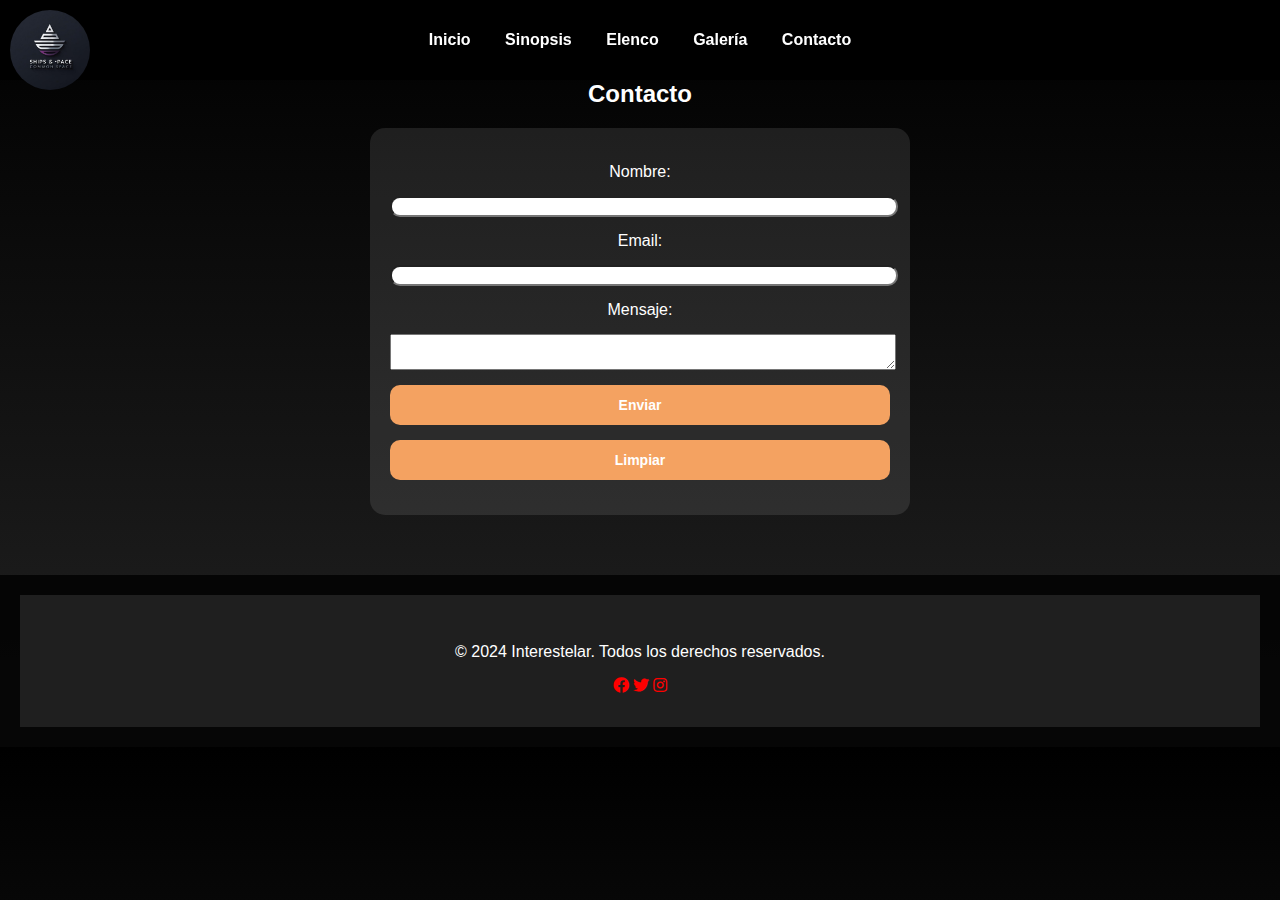
<file: Contacto.html>
<!DOCTYPE html>
<html lang="es">
<head>
    <meta charset="UTF-8">
    <meta name="viewport" content="width=device-width, initial-scale=1.0">
    <title>Interstellar - Página Oficial</title>
    <link rel="icon" type="image/png" href="img/logo.png">
    <link rel="stylesheet" href="css/style.css">
    <link href="https://fonts.googleapis.com/css2?family=Roboto:wght@400;700&display=swap" rel="stylesheet">
    <link rel="stylesheet" href="https://cdnjs.cloudflare.com/ajax/libs/font-awesome/5.15.4/css/all.min.css">
</head>
<body>
    <header>
        <img src="img/logo.png" alt="logo" class="logo">
        <nav>
            <ul>
                <li><a href="Inicio.html">Inicio</a></li>
                <li><a href="Sinopsis.html">Sinopsis</a></li>
                <li><a href="Elenco.html">Elenco</a></li>
                <li><a href="Galeria.html">Galería</a></li>
                <li><a href="Contacto.html">Contacto</a></li>
            </ul>
        </nav>
    </header>

    <section id="contacto">
        <h2>Contacto</h2>
        <form id="contacto" class="contacto">
            <label for="nombre">Nombre:</label>
            <input type="text" id="nombre" name="nombre" required>
            
            <label for="email">Email:</label>
            <input type="email" id="email" name="email" required>
            
            <label for="mensaje">Mensaje:</label>
            <textarea id="mensaje" name="mensaje" required></textarea>
            
            <button type="submit">Enviar</button>
            <button type="reset">Limpiar</button>
        </form>
    </section>

    <footer>
        <div class="footer-content">
            <p>&copy; 2024 Interestelar. Todos los derechos reservados.</p>
            <div class="social-links">
                <a href="#"><i class="fab fa-facebook"></i></a>
                <a href="#"><i class="fab fa-twitter"></i></a>
                <a href="#"><i class="fab fa-instagram"></i></a>
            </div>
        </div>
    </footer>

    <script src="js/script.js"></script>
</body>
</html>
</file>
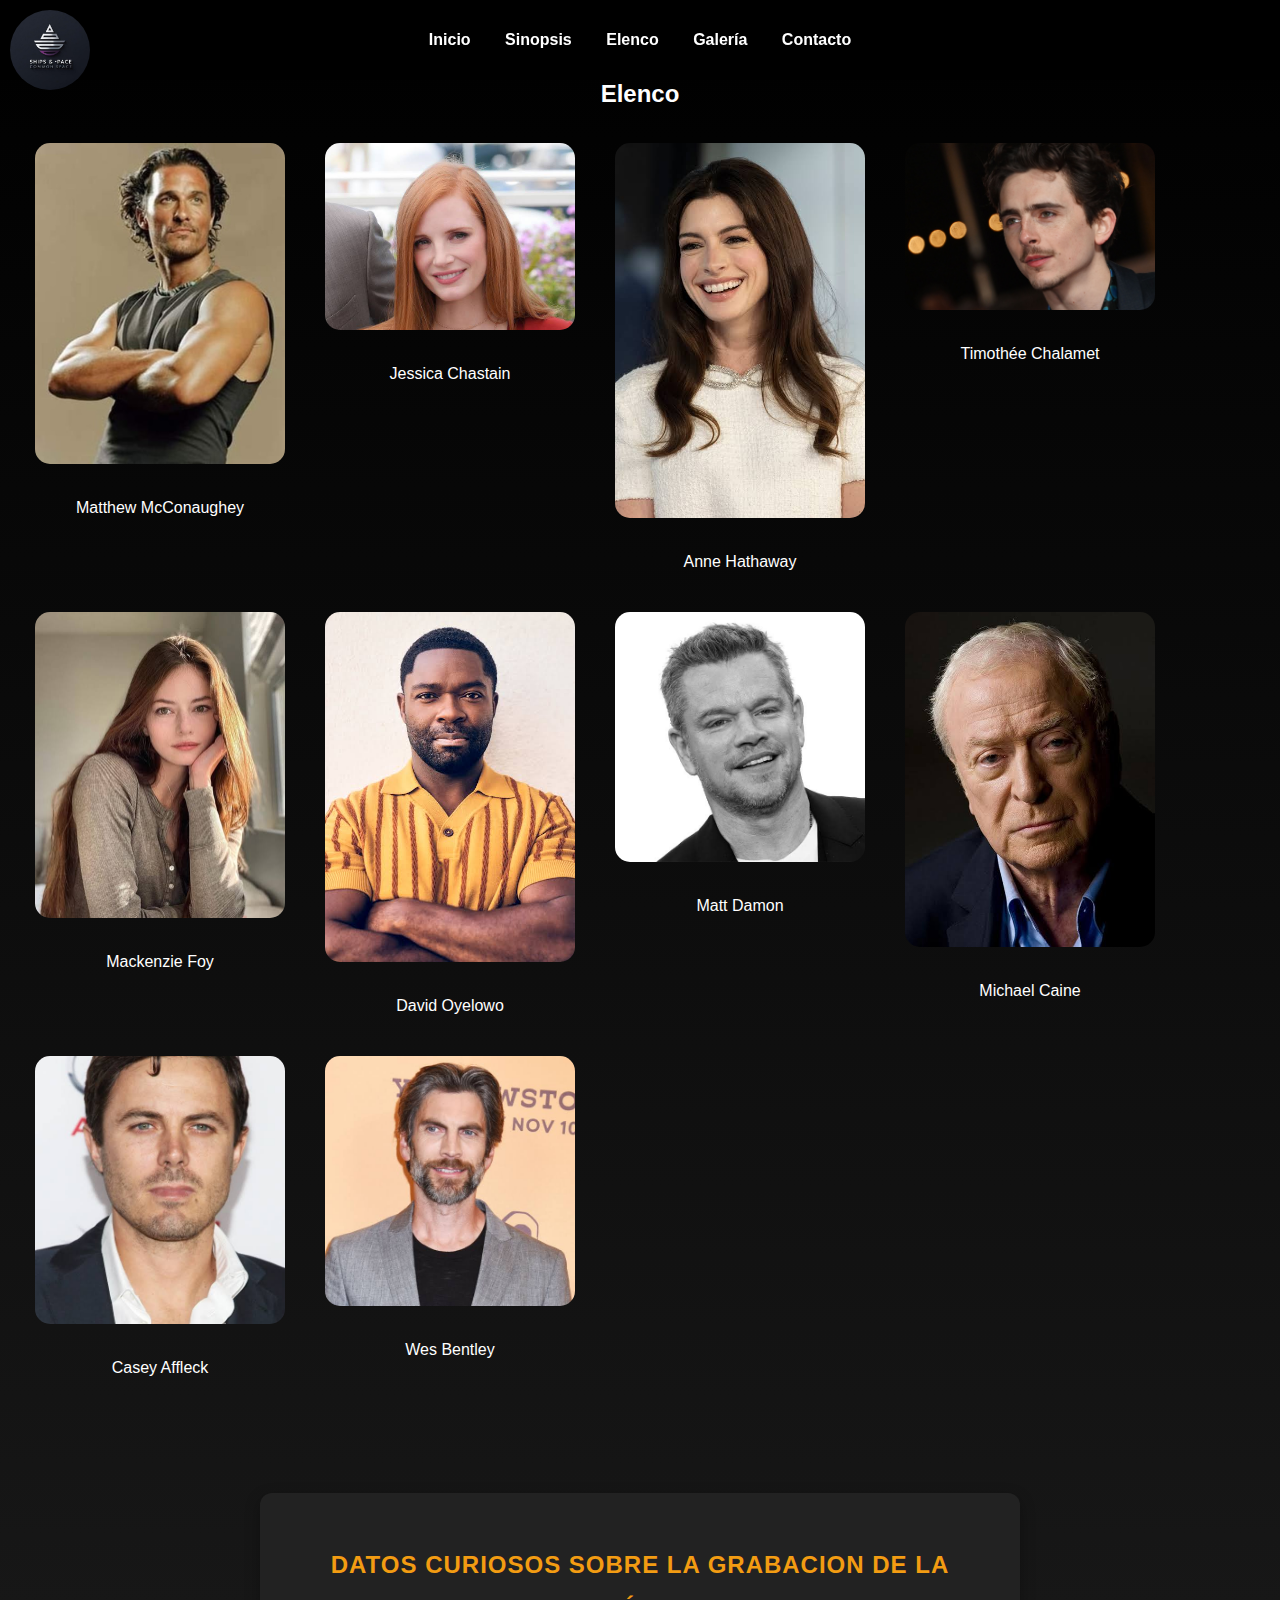
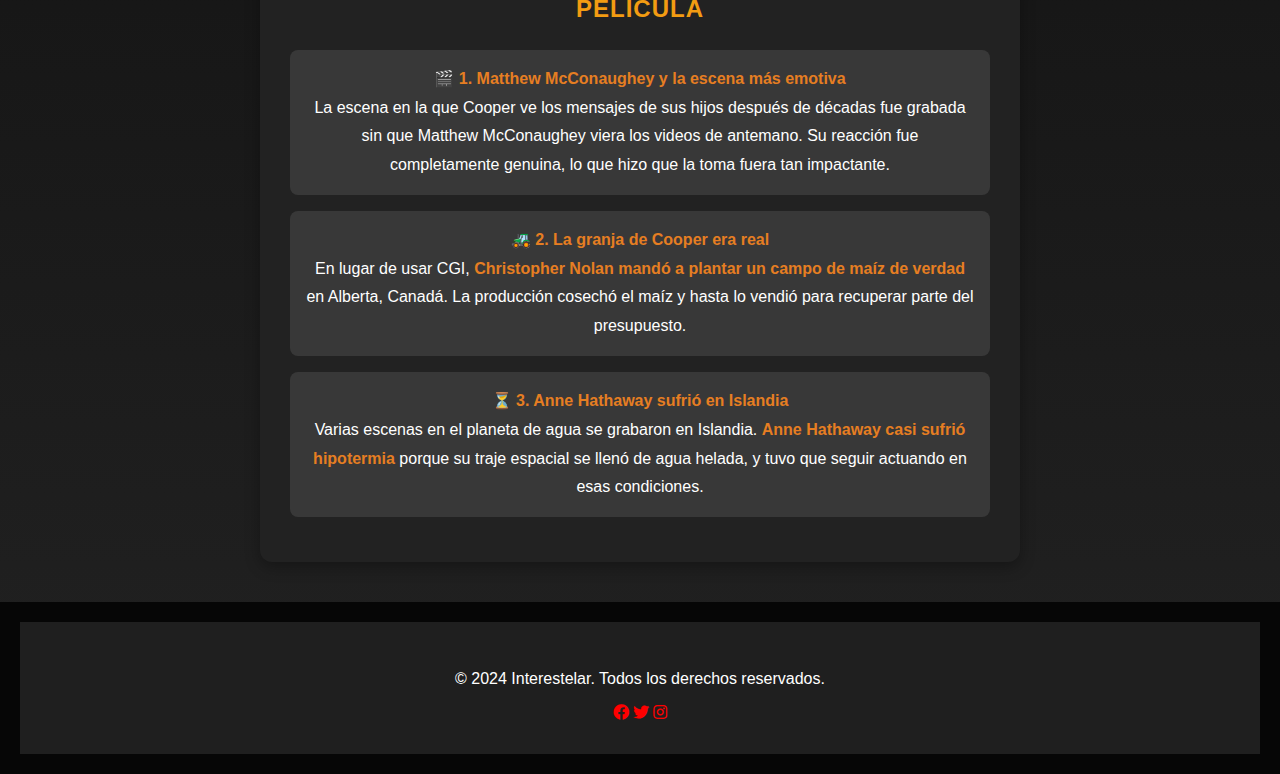
<file: Elenco.html>
<!DOCTYPE html>
<html lang="es">
<head>
    <meta charset="UTF-8">
    <meta name="viewport" content="width=device-width, initial-scale=1.0">
    <title>Interstellar - Página Oficial</title>
    <link rel="icon" type="image/png" href="img/logo.png">
    <link rel="stylesheet" href="css/style.css">
    <link href="https://fonts.googleapis.com/css2?family=Roboto:wght@400;700&display=swap" rel="stylesheet">
    <link rel="stylesheet" href="https://cdnjs.cloudflare.com/ajax/libs/font-awesome/5.15.4/css/all.min.css">
</head>
<body>
    <header>
        <img src="img/logo.png" alt="logo" class="logo">
        <nav>
            <ul>
                <li><a href="Inicio.html">Inicio</a></li>
                <li><a href="Sinopsis.html">Sinopsis</a></li>
                <li><a href="Elenco.html">Elenco</a></li>
                <li><a href="Galeria.html">Galería</a></li>
                <li><a href="Contacto.html">Contacto</a></li>
            </ul>
        </nav>
    </header>

    <section id="elenco" class="elenco">
        <h2>Elenco</h2>
        <div class="contenedor-actores">
            <div class="actor">
                <img src="img/prota.jpg" alt="Interstellar">
                <p>Matthew McConaughey</p>
            </div>
            <div class="actor">
                <img src="img/prota2jpg.jpg" alt="Interstellar">
                <p>Jessica Chastain</p>
            </div>
            <div class="actor">
                <img src="img/prota3.jpg" alt="Interstellar">
                <p>Anne Hathaway</p>
            </div>
            <div class="actor">
                <img src="img/prota4.jpg" alt="Interstellar">
                <p>Timothée Chalamet</p>
            </div>
            <div class="actor">
                <img src="img/prota5.jpg" alt="Interstellar">
                <p>Mackenzie Foy</p>
            </div>
            <div class="actor">
                <img src="img/prota6.jpg" alt="Interstellar">
                <p>David Oyelowo</p>
            </div>
            <div class="actor">
                <img src="img/prota7.jpg" alt="Interstellar">
                <p>Matt Damon</p>
            </div>
            <div class="actor">
                <img src="img/prota8.jpg" alt="Interstellar">
                <p>Michael Caine</p>
            </div>
            <div class="actor">
                <img src="img/prota9.jpg" alt="Interstellar">
                <p>Casey Affleck</p>
            </div>
            <div class="actor">
                <img src="img/prota10.jpg" alt="Interstellar">
                <p>Wes Bentley</p>
            </div>
        </div>
    </section>

    <section id="sinopsis">
        <h2>Datos curiosos sobre la grabacion de la película</h2>
        <p>🎬 <strong>1. Matthew McConaughey y la escena más emotiva</strong><br>  
            La escena en la que Cooper ve los mensajes de sus hijos después de décadas fue grabada sin que Matthew McConaughey viera los videos de antemano. Su reacción fue completamente genuina, lo que hizo que la toma fuera tan impactante.  
            </p>
            
            <p>🚜 <strong>2. La granja de Cooper era real</strong><br>  
            En lugar de usar CGI, <strong>Christopher Nolan mandó a plantar un campo de maíz de verdad</strong> en Alberta, Canadá. La producción cosechó el maíz y hasta lo vendió para recuperar parte del presupuesto.  
            </p>
            
            <p>⏳ <strong>3. Anne Hathaway sufrió en Islandia</strong><br>  
            Varias escenas en el planeta de agua se grabaron en Islandia. <strong>Anne Hathaway casi sufrió hipotermia</strong> porque su traje espacial se llenó de agua helada, y tuvo que seguir actuando en esas condiciones.  
            </p>
    </section>

    <footer>
        <div class="footer-content">
            <p>&copy; 2024 Interestelar. Todos los derechos reservados.</p>
            <div class="social-links">
                <a href="#"><i class="fab fa-facebook"></i></a>
                <a href="#"><i class="fab fa-twitter"></i></a>
                <a href="#"><i class="fab fa-instagram"></i></a>
            </div>
        </div>
    </footer>

    <script href="js/script.js"></script>
</body>
</html>
</file>
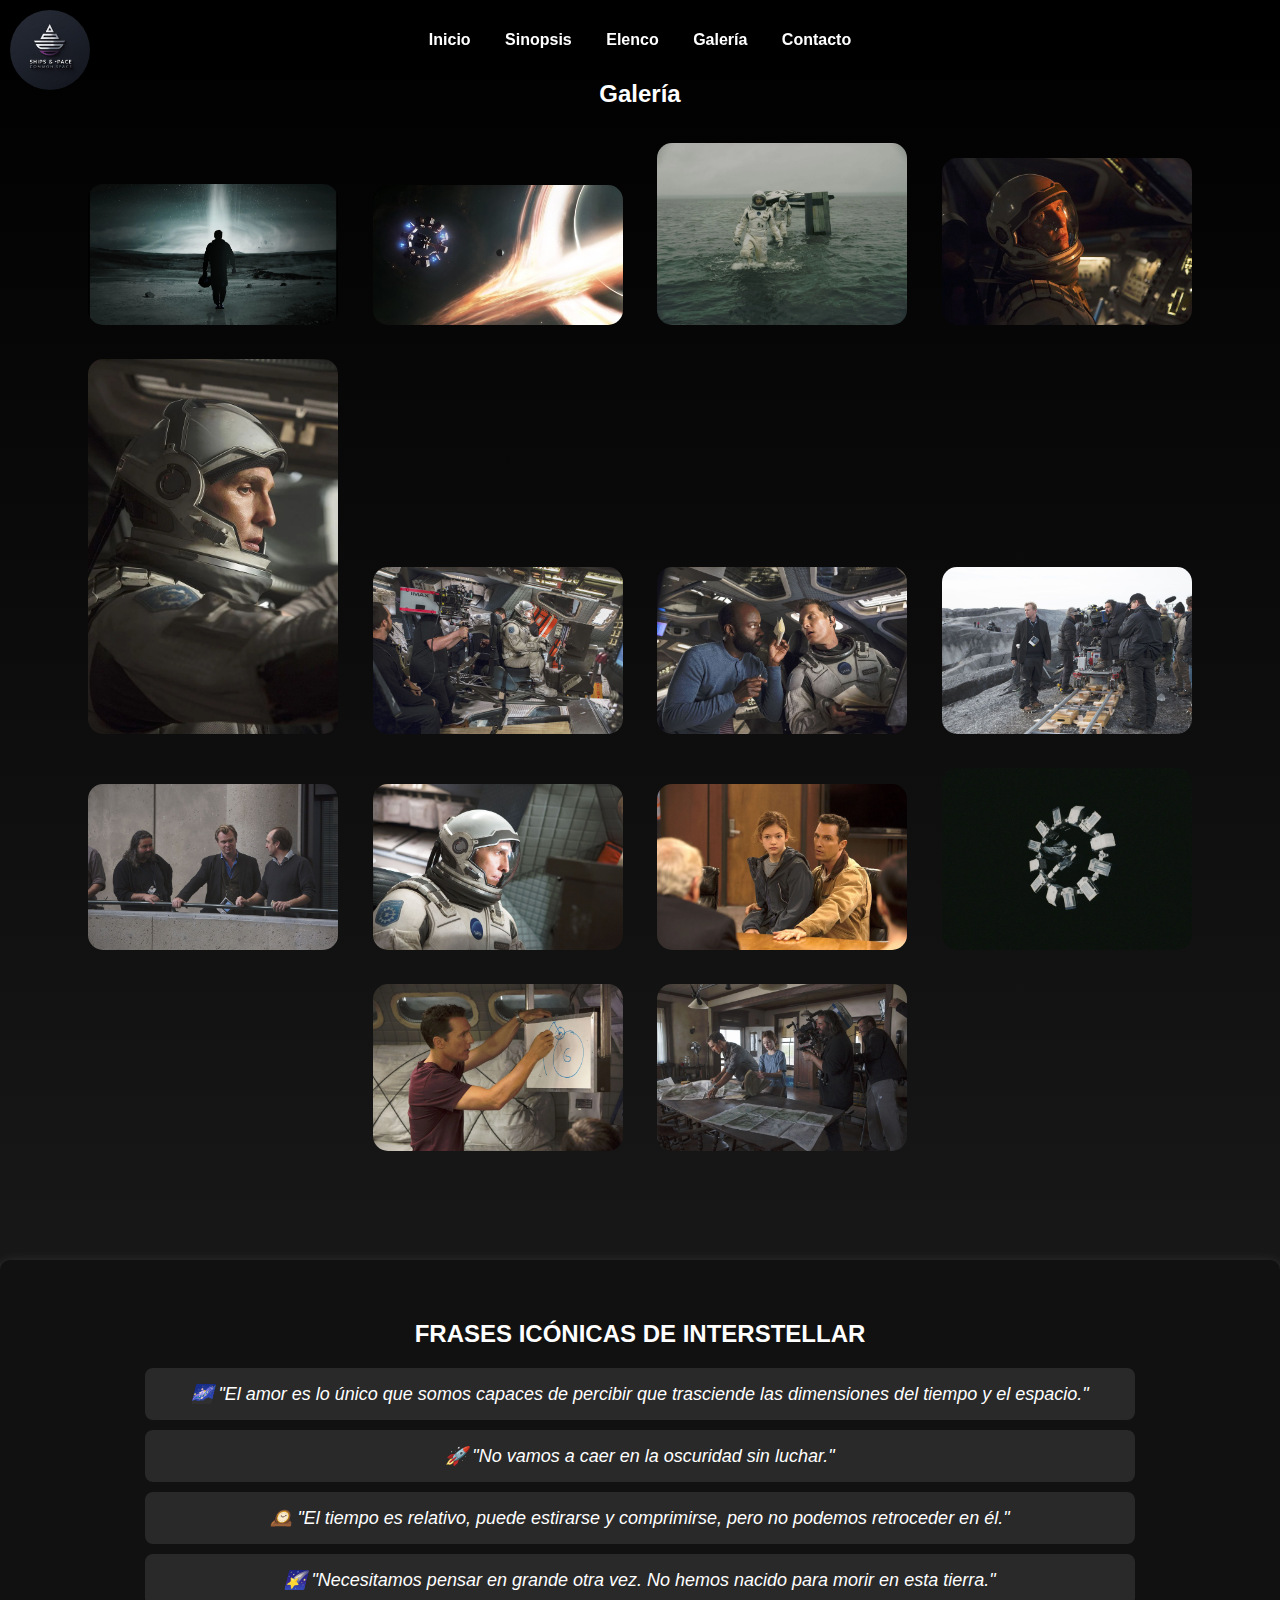
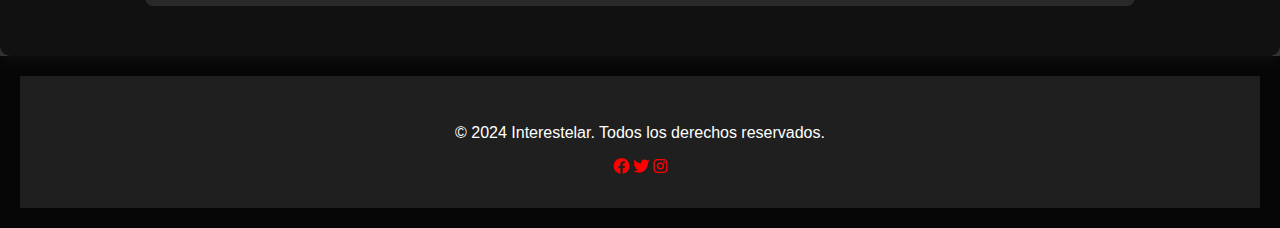
<file: Galeria.html>
<!DOCTYPE html>
<html lang="es">
<head>
    <meta charset="UTF-8">
    <meta name="viewport" content="width=device-width, initial-scale=1.0">
    <title>Interstellar - Página Oficial</title>
    <link rel="icon" type="image/png" href="img/logo.png">
    <link rel="stylesheet" href="css/style.css">
    <link href="https://fonts.googleapis.com/css2?family=Roboto:wght@400;700&display=swap" rel="stylesheet">
    <link rel="stylesheet" href="https://cdnjs.cloudflare.com/ajax/libs/font-awesome/5.15.4/css/all.min.css">
</head>
<body>
    <header>
        <img src="img/logo.png" alt="logo" class="logo">
        <nav>
            <ul>
                <li><a href="Inicio.html">Inicio</a></li>
                <li><a href="Sinopsis.html">Sinopsis</a></li>
                <li><a href="Elenco.html">Elenco</a></li>
                <li><a href="Galeria.html">Galería</a></li>
                <li><a href="Contacto.html">Contacto</a></li>
            </ul>
        </nav>
    </header>
    
    <section id="galeria">
        <h2>Galería</h2>
        <div class="imagenes">
            <img src="img/imag1.webp" alt="interestelar">
            <img src="img/imag2.jpg" alt="interestelar">
            <img src="img/imag3.webp" alt="interestelar">
            <img src="img/imag4.webp" alt="interestelar">
            <img src="img/imag5.webp" alt="interestelar">
            <img src="img/imag6.jpg" alt="interestelar">
            <img src="img/imag7.jpg" alt="interestelar">
            <img src="img/imag8.jpg" alt="interestelar">
            <img src="img/imag9.jpg" alt="interestelar">
            <img src="img/imag10.jpg" alt="interestelar">
            <img src="img/imag11.webp" alt="interestelar">
            <img src="img/imag12.webp" alt="interestelar">
            <img src="img/imag13.webp" alt="interestelar">
            <img src="img/imag14.webp" alt="interestelar">
        </div>
    </section>

    <section id="frases-iconicas">
        <h2>Frases Icónicas de Interstellar</h2>
        <div class="frase">
            <p>🌌 "El amor es lo único que somos capaces de percibir que trasciende las dimensiones del tiempo y el espacio."</p>
        </div>
        <div class="frase">
            <p>🚀 "No vamos a caer en la oscuridad sin luchar."</p>
        </div>
        <div class="frase">
            <p>🕰️ "El tiempo es relativo, puede estirarse y comprimirse, pero no podemos retroceder en él."</p>
        </div>
        <div class="frase">
            <p>🌠 "Necesitamos pensar en grande otra vez. No hemos nacido para morir en esta tierra."</p>
        </div>
    </section>
    

    <footer>
        <div class="footer-content">
            <p>&copy; 2024 Interestelar. Todos los derechos reservados.</p>
            <div class="social-links">
                <a href="#"><i class="fab fa-facebook"></i></a>
                <a href="#"><i class="fab fa-twitter"></i></a>
                <a href="#"><i class="fab fa-instagram"></i></a>
            </div>
        </div>
    </footer>

    <script href="js/script.js"></script>
</body>
</html>
</file>
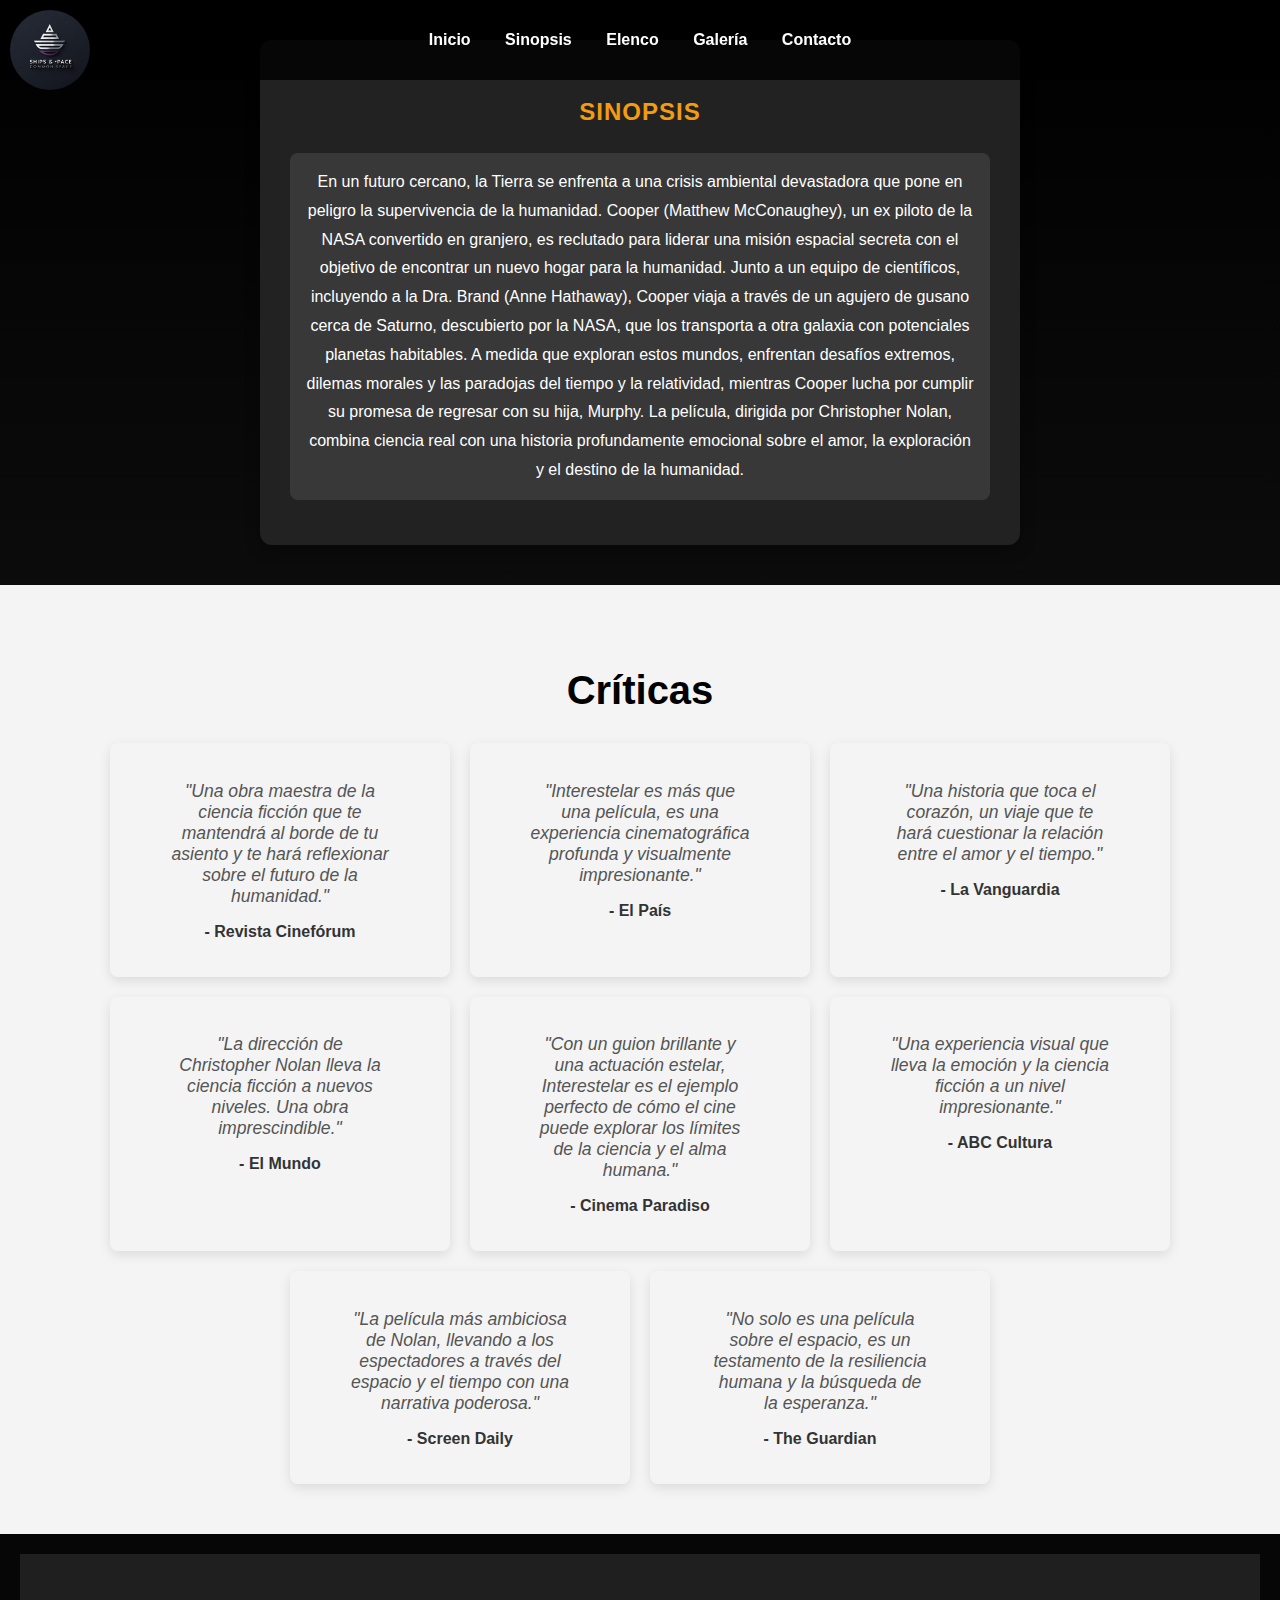
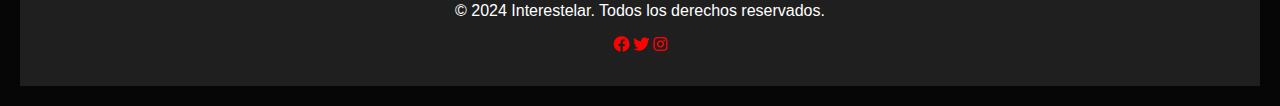
<file: Sinopsis.html>
<!DOCTYPE html>
<html lang="es">
<head>
    <meta charset="UTF-8">
    <meta name="viewport" content="width=device-width, initial-scale=1.0">
    <meta name="description" content="Bienvenidos a la página oficial de Interestelar, una experiencia sobre la película de ciencia ficción dirigida por Christopher Nolan.">
    <title>Interstellar - Página Oficial</title>
    <link rel="icon" type="image/png" href="img/logo.png">
    <link rel="stylesheet" href="css/style.css">
    <link href="https://fonts.googleapis.com/css2?family=Roboto:wght@400;700&display=swap" rel="stylesheet">
    <link rel="stylesheet" href="https://cdnjs.cloudflare.com/ajax/libs/font-awesome/5.15.4/css/all.min.css">
</head>
<body>
    <header>
        <img src="img/logo.png" alt="logo" class="logo">
        <nav>
            <ul>
                <li><a href="Inicio.html">Inicio</a></li>
                <li><a href="Sinopsis.html">Sinopsis</a></li>
                <li><a href="Elenco.html">Elenco</a></li>
                <li><a href="Galeria.html">Galería</a></li>
                <li><a href="Contacto.html">Contacto</a></li>
            </ul>
        </nav>
    </header>

    <section id="sinopsis">
        <h2>Sinopsis</h2>
        <p>En un futuro cercano, la Tierra se enfrenta a una crisis ambiental devastadora que pone en peligro la supervivencia de la humanidad. Cooper (Matthew McConaughey), un ex piloto de la NASA convertido en granjero, es reclutado para liderar una misión espacial secreta con el objetivo de encontrar un nuevo hogar para la humanidad.
        Junto a un equipo de científicos, incluyendo a la Dra. Brand (Anne Hathaway), Cooper viaja a través de un agujero de gusano cerca de Saturno, descubierto por la NASA, que los transporta a otra galaxia con potenciales planetas habitables. A medida que exploran estos mundos, enfrentan desafíos extremos, dilemas morales y las paradojas del tiempo y la relatividad, mientras Cooper lucha por cumplir su promesa de regresar con su hija, Murphy.
        La película, dirigida por Christopher Nolan, combina ciencia real con una historia profundamente emocional sobre el amor, la exploración y el destino de la humanidad.</p>
    </section>

    <section id="testimonios">
        <h2>Críticas</h2>
        <div class="testimonios-container">
            <div class="testimonio">
                <blockquote>
                    "Una obra maestra de la ciencia ficción que te mantendrá al borde de tu asiento y te hará reflexionar sobre el futuro de la humanidad."
                </blockquote>
                <p>- Revista Cinefórum</p>
            </div>
            <div class="testimonio">
                <blockquote>
                    "Interestelar es más que una película, es una experiencia cinematográfica profunda y visualmente impresionante."
                </blockquote>
                <p>- El País</p>
            </div>
            <div class="testimonio">
                <blockquote>
                    "Una historia que toca el corazón, un viaje que te hará cuestionar la relación entre el amor y el tiempo."
                </blockquote>
                <p>- La Vanguardia</p>
            </div>
            <div class="testimonio">
                <blockquote>
                    "La dirección de Christopher Nolan lleva la ciencia ficción a nuevos niveles. Una obra imprescindible."
                </blockquote>
                <p>- El Mundo</p>
            </div>
            <div class="testimonio">
                <blockquote>
                    "Con un guion brillante y una actuación estelar, Interestelar es el ejemplo perfecto de cómo el cine puede explorar los límites de la ciencia y el alma humana."
                </blockquote>
                <p>- Cinema Paradiso</p>
            </div>
            <div class="testimonio">
                <blockquote>
                    "Una experiencia visual que lleva la emoción y la ciencia ficción a un nivel impresionante."
                </blockquote>
                <p>- ABC Cultura</p>
            </div>
            <div class="testimonio">
                <blockquote>
                    "La película más ambiciosa de Nolan, llevando a los espectadores a través del espacio y el tiempo con una narrativa poderosa."
                </blockquote>
                <p>- Screen Daily</p>
            </div>
            <div class="testimonio">
                <blockquote>
                    "No solo es una película sobre el espacio, es un testamento de la resiliencia humana y la búsqueda de la esperanza."
                </blockquote>
                <p>- The Guardian</p>
            </div>
        </div>
    </section>


    <footer>
        <div class="footer-content">
            <p>&copy; 2024 Interestelar. Todos los derechos reservados.</p>
            <div class="social-links">
                <a href="#"><i class="fab fa-facebook"></i></a>
                <a href="#"><i class="fab fa-twitter"></i></a>
                <a href="#"><i class="fab fa-instagram"></i></a>
            </div>
        </div>
    </footer>

    <!-- Enlace al archivo JS -->
    <script src="js/script.js"></script>
</body>
</html>
</file>
<file: css/style.css>
body {
    font-family: 'Orbitron', sans-serif;
    margin: 0;
    padding: 0;
    background: linear-gradient(to bottom, #000, #111, #222);
    color: #fff;
    text-align: center;
    overflow-x: hidden;
}


/*La cabecera*/
header {
    background: rgba(0, 0, 0, 0.8);
    padding: 15px 0;
    text-align: center;
    position: fixed;
    width: 100%;
    top: 0;
    z-index: 1000;
}
.logo{
    height: 5em;
    width: 5em;
    border-radius: 100%;
    position: absolute;
    top: 10px;
    left: 10px;
}
nav ul {
    list-style: none;
    padding: 0;
    align-items: center;
}
nav ul li {
    display: inline;
    margin: 0 15px;
}
nav ul li a {
    color: #fff;
    text-decoration: none;
    font-weight: bold;
    transition: color 0.3s;
}
nav ul li a:hover {
    color: #f4a261;
}


/*Noticias*/
#noticias {
    text-align: center;
    padding: 50px 20px;
    background-color: #111;
    color: #fff;
}
#noticias h2 {
    font-size: 2.5em;
    margin-bottom: 20px;
}
.noticias-container {
    display: flex;
    flex-wrap: wrap;
    justify-content: center;
    gap: 20px;
}
.noticia {
    background: #222;
    border-radius: 10px;
    padding: 20px;
    width: 300px;
    text-align: left;
    box-shadow: 0 4px 8px rgba(255, 255, 255, 0.1);
    transition: transform 0.3s ease, box-shadow 0.3s ease;
}
.noticia:hover {
    transform: translateY(-5px);
    box-shadow: 0 6px 12px rgba(255, 255, 255, 0.2);
}
.noticia img {
    width: 100%;
    border-radius: 10px;
    margin-bottom: 15px;
}
.noticia h3 {
    font-size: 1.5em;
    margin-bottom: 10px;
}
.noticia p {
    font-size: 1em;
    color: #bbb;
}


/*Video*/
video {
    width: 100%;
    border-radius: 8px;
    margin-bottom: 20px;
    outline: none;
    box-shadow: 0 4px 10px rgba(255, 255, 255, 0.2);
}


.controls {
    display: flex;
    justify-content: center;
    gap: 10px;
    flex-wrap: wrap;
}


/*Estilo general de los botones*/
button {
    background-color: #e67e22;
    color: white;
    border: none;
    padding: 12px 18px;
    margin: 5px;
    border-radius: 8px;
    font-size: 14px;
    cursor: pointer;
    transition: all 0.3s;
    font-weight: bold;
}
button:hover {
    background-color: #d35400;
    transform: scale(1.05);
}
button:active {
    transform: scale(0.95);
}
button:disabled {
    background-color: #cccccc;
    cursor: not-allowed;
}


/*Baner*/
.banner {
    text-align: center;
    background: url('img/banner.jpg') no-repeat center center/cover;
    height: 100vh;
    display: flex;
    flex-direction: column;
    justify-content: center;
    align-items: center;
    backdrop-filter: blur(2px);
}
.banner h1 {
    font-size: 3rem;
    text-transform: uppercase;
    text-shadow: 0 0 10px rgba(255, 255, 255, 0.8);
}
.btn {
    display: inline-block;
    padding: 15px 30px;
    background: #f4a261;
    color: #000;
    text-decoration: none;
    font-weight: bold;
    border-radius: 10px;
    transition: transform 0.3s;
}
.btn:hover {
    transform: scale(1.1);
    background: #e76f51;
}
section {
    padding: 60px 20px;
}


/*Sinopsis*/
#sinopsis {
    background: #222;
    color: white;
    padding: 30px;
    border-radius: 12px;
    box-shadow: 0 5px 15px rgba(0, 0, 0, 0.3);
    max-width: 700px;
    margin: 40px auto;
    font-family: 'Arial', sans-serif;
    line-height: 1.8;
}
#sinopsis h2 {
    font-size: 24px;
    color: #f39c12;
    text-align: center;
    margin-bottom: 20px;
    text-transform: uppercase;
    letter-spacing: 1px;
}
#sinopsis p {
    background: rgba(255, 255, 255, 0.1);
    padding: 15px;
    border-radius: 8px;
    margin-bottom: 15px;
    font-size: 16px;
    transition: transform 0.3s ease;
}
#sinopsis p:hover {
    transform: scale(1.03);
    background: rgba(255, 255, 255, 0.2);
}
#sinopsis strong {
    color: #e67e22;
}
#sinopsis p::before {
    font-size: 18px;
    margin-right: 8px;
}


/*Actores*/
.actor img, .imagenes img {
    width: 250px;
    border-radius: 15px;
    margin: 15px;
    transition: transform 0.3s;
}
.actor img:hover, .imagenes img:hover {
    transform: scale(1.1);
}
.contenedor-actores{
    display: flex;
    flex-wrap: wrap;
    grid-gap: 10px;
}


/*Contacto*/
.contacto button{
    border-radius: 10px;
}
.contacto input{
    border-radius: 10px;
}

/*Testimonios*/
#testimonios {
    background-color: #f4f4f4;
    padding: 50px 0;
    text-align: center;
}
#testimonios h2 {
    color: #000;
    font-size: 2.5em;
    margin-bottom: 30px;
    font-family: 'Franklin Gothic Medium', 'Arial Narrow', Arial, sans-serif;
}
.testimonios-container {
    display: flex;
    flex-wrap: wrap;
    justify-content: center;
    gap: 20px;
    padding: 0 15px;
}
.testimonio {
    padding: 20px;
    width: 300px;
    border-radius: 8px;
    box-shadow: 0 4px 12px rgba(0, 0, 0, 0.1);
    transition: transform 0.3s ease;
}
.testimonio blockquote {
    font-size: 1.1em;
    font-style: italic;
    color: #555;
    margin-bottom: 15px;
}
.testimonio p {
    font-size: 1em;
    font-weight: bold;
    color: #333;
}
.testimonio:hover {
    transform: translateY(-10px);
}
.testimonio:hover blockquote {
    color: #ff6347;
}


/*Formulario*/
form {
    max-width: 500px;
    margin: 0 auto;
    background: rgba(255, 255, 255, 0.1);
    padding: 20px;
    border-radius: 15px;
}
form label, form input, form textarea, form button {
    display: block;
    width: 100%;
    margin: 15px 0;
}
form button {
    padding: 12px;
    background: #f4a261;
    border: none;
    cursor: pointer;
    font-weight: bold;
    transition: background 0.3s;
}
form button:hover {
    background: #e76f51;
}


/*Pie de pagina*/
footer {
    text-align: center;
    padding: 20px;
    background: rgba(0, 0, 0, 0.8);
}
.footer-content {
    background-color: #1f1f1f;
    text-align: center;
    padding: 2rem 0;
}
.footer-content ul {
    list-style: none;
}
.footer-content a {
    text-decoration: none;
    color: red;
}
.social-links a i img{
    width: 3em;
    height: 3em;
    border-radius: 100%;
}


/*Frases iconicas*/
#frases-iconicas {
    background: #111;
    color: white;
    padding: 40px;
    text-align: center;
    margin-top: 30px;
    border-radius: 10px;
    box-shadow: 0 5px 15px rgba(255, 255, 255, 0.2);
}
#frases-iconicas h2 {
    font-size: 24px;
    margin-bottom: 20px;
    text-transform: uppercase;
}
.frase {
    background: rgba(255, 255, 255, 0.1);
    padding: 15px;
    margin: 10px auto;
    width: 80%;
    border-radius: 8px;
    font-size: 18px;
    font-style: italic;
}
.frase p {
    margin: 0;
}
</file>
